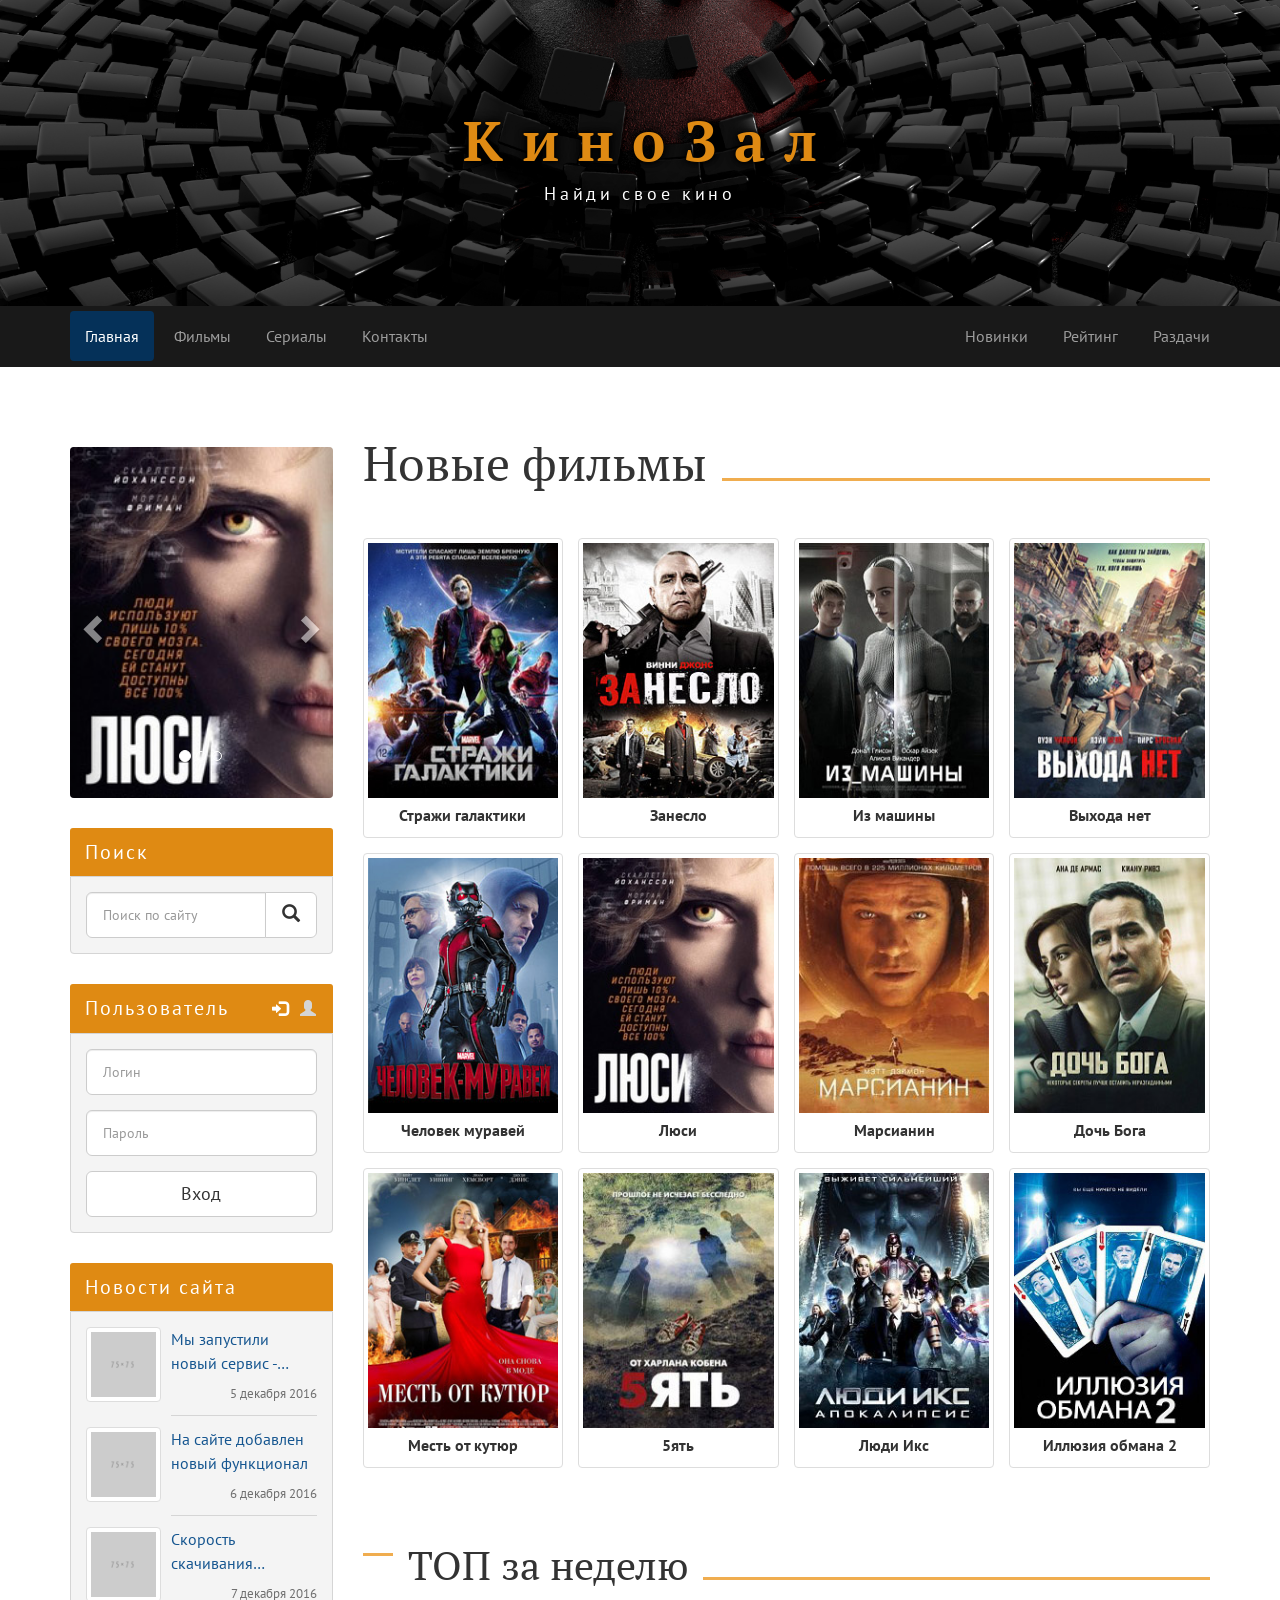
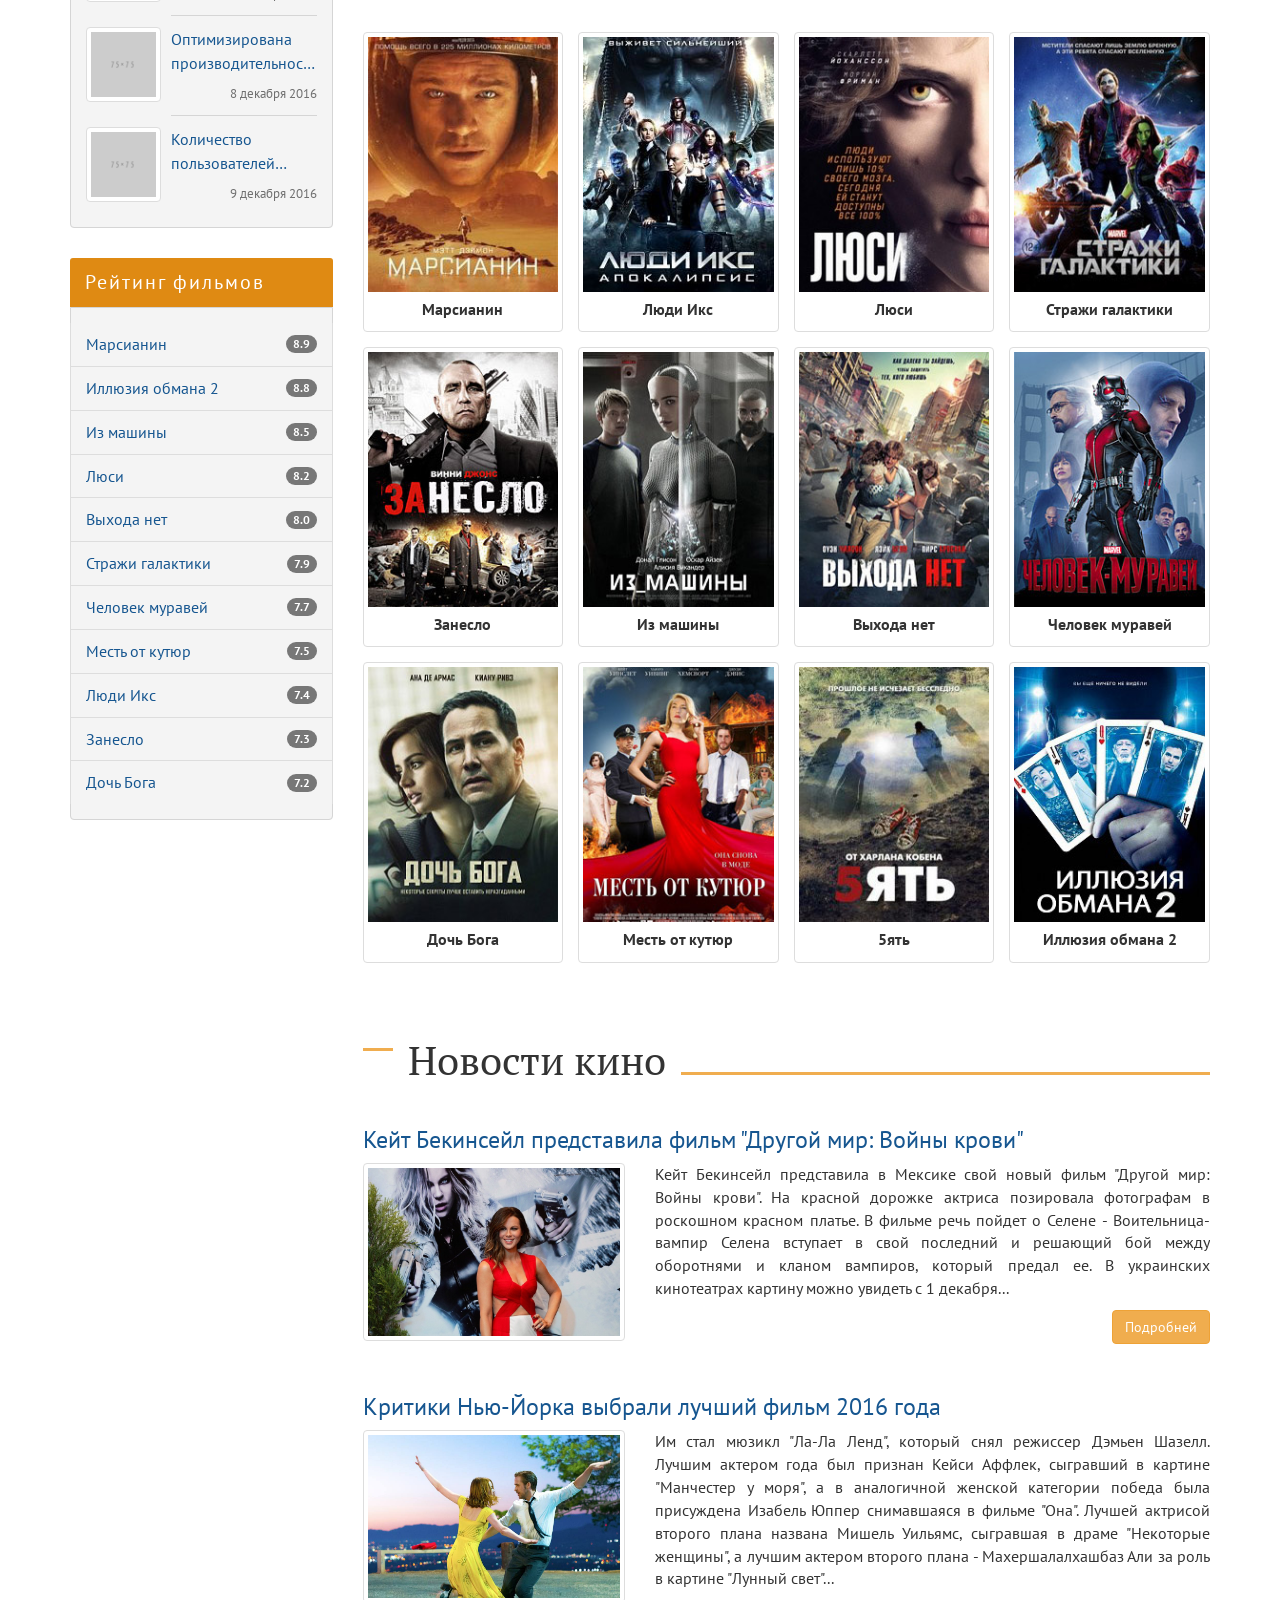
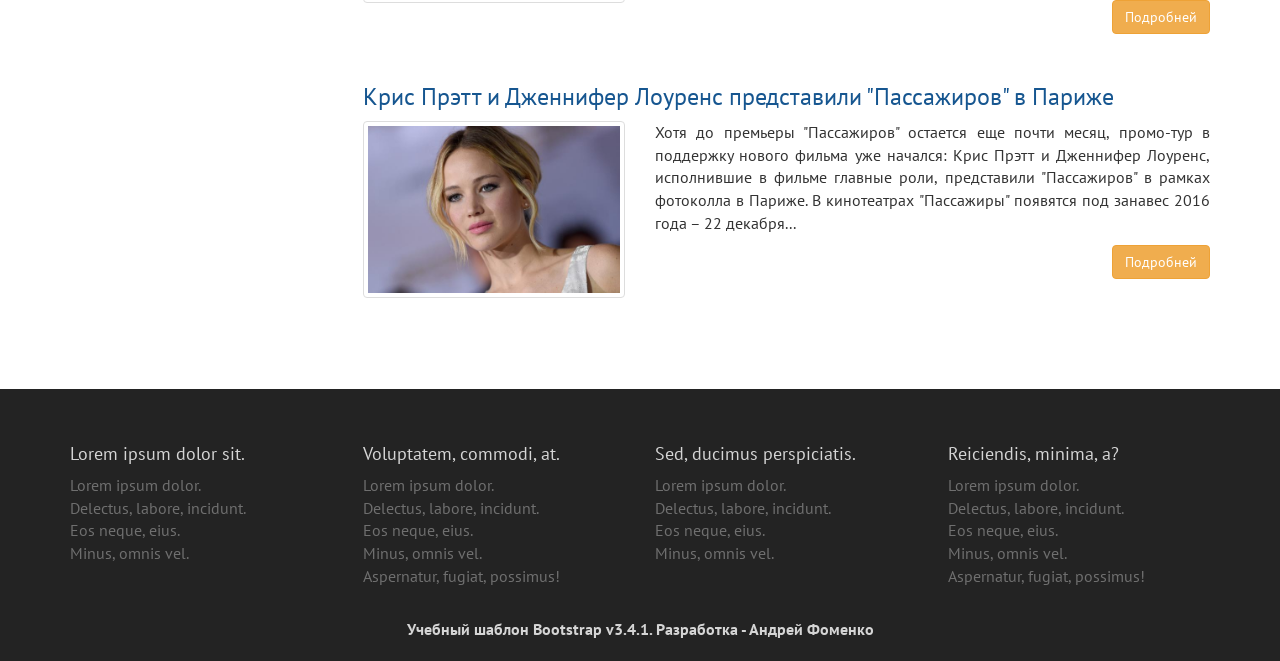
<file: index.html>
<!DOCTYPE html>

<html lang="ru">

<head>
  <meta charset="UTF-8">
  <meta name="viewport" content="width=device-width, initial-scale=1.0, minimum-scale=1.0">
  <meta http-equiv="X-UA-Compatible" content="ie=edge">
  <title>КиноЗал</title>
  <link href="libs/bootstrap/dist/css/bootstrap.min.css" rel="stylesheet">
  <link href="https://fonts.googleapis.com/css2?family=PT+Sans:wght@400;700&family=PT+Serif:wght@400;700&display=swap"
    rel="stylesheet">
  <link href="assets/css/style.css" rel="stylesheet">
  <link rel="icon" href="assets/img/favicon.png" type="image/x-icon">
  <script src="https://oss.maxcdn.com/html5shiv/3.7.3/html5shiv.min.js"></script>
  <script src="https://oss.maxcdn.com/respond/1.4.2/respond.min.js"></script>
</head>

<body>
  <header class="header">
    <div class="header-logo">
      <div class="container">
        <a href="">
          <strong class="header-logo__title">КиноЗал</strong>
          <span class="header-logo__description">Найди свое кино</span>
        </a>
      </div>
    </div>
    <div class="header-menu">
      <nav class="navbar navbar-inverse navbar-static-top ">
        <div class="container">
          <div class="navbar-header">
            <button type="button" class="navbar-toggle collapsed" data-toggle="collapse" data-target="#navbar-top"
              aria-expanded="false">
              <span class="sr-only">Toggle navigation</span>
              <span class="icon-bar"></span>
              <span class="icon-bar"></span>
              <span class="icon-bar"></span>
            </button>
          </div>

          <div class="collapse navbar-collapse" id="navbar-top">
            <ul class="nav navbar-nav navbar-left">
              <li class="active"><a href="#">Главная <span class="sr-only">(current)</span></a>
              <li><a href="page.html">Фильмы</a></li>
              <li><a href="#">Сериалы</a></li>
              <li><a href="#">Контакты</a></li>
            </ul>

            <ul class="nav navbar-nav navbar-right">
              <li><a href="#">Новинки</a></li>
              <li><a href="#">Рейтинг</a></li>
              <li><a href="#">Раздачи</a></li>
            </ul>
          </div>
        </div>
      </nav>
    </div>
  </header>

  <div class="container">
    <div class="row">
      <main class="main col-lg-9 col-lg-push-3 col-md-8 col-md-push-4">
        <section class="site-search panel panel-info visible-sm visible-xs">
          <div class="panel-heading">Поиск</div>
          <div class="panel-body">
            <form action="search.php">
              <div class="input-group input-group-lg">
                <input class="form-control" type="search" placeholder="Поиск по сайту">
                <span class="input-group-btn">
                  <button class="btn btn-default" type="submit">
                    <span class="glyphicon glyphicon-search"></span>
                  </button>
                </span>
              </div>
            </form>
          </div>
        </section>

        <section class="user-login panel panel-info visible-sm visible-xs">
          <div class="panel-heading">Пользователь</div>
          <div class="panel-body">

            <div>

              <ul class="user-login__tabs nav nav-tabs" role="tablist">
                <li role="presentation" class="active">
                  <a href="#user-login-main" aria-controls="user-login-main" role="tab" data-toggle="tab">
                    <span class="glyphicon glyphicon-log-in"></span>
                  </a>
                </li>
                <li role="presentation">
                  <a href="#user-registration-main" aria-controls="user-registration-main" role="tab" data-toggle="tab">
                    <span class="glyphicon glyphicon-user"></span>
                  </a>
                </li>
              </ul>

              <div class="user-login__content tab-content">

                <div class="tab-pane fade in active" id="user-login-main">
                  <form action="login.php">
                    <div class="form-group">
                      <input class="form-control input-lg" type="text" placeholder="Логин">
                    </div>
                    <div class="form-group">
                      <input class="form-control input-lg" type="text" placeholder="Пароль">
                    </div>
                    <button class="btn btn-default btn-lg btn-block" type="submit">Вход</button>
                  </form>
                </div>

                <div class="tab-pane fade" id="user-registration-main">
                  <form action="login.php">
                    <div class="form-group">
                      <input class="form-control input-lg" type="text" placeholder="Логин">
                    </div>
                    <div class="form-group">
                      <input class="form-control input-lg" type="text" placeholder="Пароль">
                    </div>
                    <div class="form-group">
                      <input class="form-control input-lg" type="email" placeholder="Email">
                    </div>
                    <button class="btn btn-default btn-lg btn-block" type="submit">Регистрация</button>
                  </form>
                </div>
              </div>
            </div>
          </div>
        </section>
        <section class="new-films">
          <h1 class="new-films-title"> Новые фильмы</h1>
          <div class="new-films-row row">
            <article class="new-films-item col-lg-3 col-sm-4 col-xs-6">
              <div class="new-films-item__thumbnail thumbnail">
                <a href="">
                  <img class="new-films-item__image" src="assets/img/films/1266931.jpg" alt="film">
                  <div class="new-films-item__caption caption">
                    <h3 class="new-films-item__title">Стражи галактики</h3>
                  </div>
                </a>
              </div>
            </article>
            <article class="new-films-item col-lg-3 col-sm-4 col-xs-6">
              <div class="new-films-item__thumbnail thumbnail">
                <a href="">
                  <img class="new-films-item__image" src="assets/img/films/1289488.jpg" alt="film">
                  <div class="new-films-item__caption caption">
                    <h3 class="new-films-item__title">Занесло</h3>
                  </div>
                </a>
              </div>
            </article>
            <article class="new-films-item col-lg-3 col-sm-4 col-xs-6">
              <div class="new-films-item__thumbnail thumbnail">
                <a href="">
                  <img class="new-films-item__image" src="assets/img/films/1341151.jpg" alt="film">
                  <div class="new-films-item__caption caption">
                    <h3 class="new-films-item__title">Из машины</h3>
                  </div>
                </a>
              </div>
            </article>
            <article class="new-films-item col-lg-3 col-sm-4 col-xs-6">
              <div class="new-films-item__thumbnail thumbnail">
                <a href="">
                  <img class="new-films-item__image" src="assets/img/films/1381061.jpg" alt="film">
                  <div class="new-films-item__caption caption">
                    <h3 class="new-films-item__title">Выхода нет</h3>
                  </div>
                </a>
              </div>
            </article>
            <article class="new-films-item col-lg-3 col-sm-4 col-xs-6">
              <div class="new-films-item__thumbnail thumbnail">
                <a href="">
                  <img class="new-films-item__image" src="assets/img/films/1393263.jpg" alt="film">
                  <div class="new-films-item__caption caption">
                    <h3 class="new-films-item__title">Человек муравей</h3>
                  </div>
                </a>
              </div>
            </article>
            <article class="new-films-item col-lg-3 col-sm-4 col-xs-6">
              <div class="new-films-item__thumbnail thumbnail">
                <a href="">
                  <img class="new-films-item__image" src="assets/img/films/1263242.jpg" alt="film">
                  <div class="new-films-item__caption caption">
                    <h3 class="new-films-item__title">Люси</h3>
                  </div>
                </a>
              </div>
            </article>
            <article class="new-films-item col-lg-3 col-sm-4 col-xs-6">
              <div class="new-films-item__thumbnail thumbnail">
                <a href="">
                  <img class="new-films-item__image" src="assets/img/films/1401663.jpg" alt="film">
                  <div class="new-films-item__caption caption">
                    <h3 class="new-films-item__title">Марсианин</h3>
                  </div>
                </a>
              </div>
            </article>
            <article class="new-films-item col-lg-3 col-sm-4 col-xs-6">
              <div class="new-films-item__thumbnail thumbnail">
                <a href="">
                  <img class="new-films-item__image" src="assets/img/films/1415999.jpg" alt="film">
                  <div class="new-films-item__caption caption">
                    <h3 class="new-films-item__title">Дочь Бога</h3>
                  </div>
                </a>
              </div>
            </article>
            <article class="new-films-item col-lg-3 col-sm-4 col-xs-6">
              <div class="new-films-item__thumbnail thumbnail">
                <a href="">
                  <img class="new-films-item__image" src="assets/img/films/1423264.jpg" alt="film">
                  <div class="new-films-item__caption caption">
                    <h3 class="new-films-item__title">Месть от кутюр</h3>
                  </div>
                </a>
              </div>
            </article>
            <article class="new-films-item col-lg-3 col-sm-4 col-xs-6">
              <div class="new-films-item__thumbnail thumbnail">
                <a href="">
                  <img class="new-films-item__image" src="assets/img/films/1441076.jpg" alt="film">
                  <div class="new-films-item__caption caption">
                    <h3 class="new-films-item__title">5ять</h3>
                  </div>
                </a>
              </div>
            </article>
            <article class="new-films-item col-lg-3 col-sm-4 col-xs-6">
              <div class="new-films-item__thumbnail thumbnail">
                <a href="">
                  <img class="new-films-item__image" src="assets/img/films/1453229.jpg" alt="film">
                  <div class="new-films-item__caption caption">
                    <h3 class="new-films-item__title">Люди Икс</h3>
                  </div>
                </a>
              </div>
            </article>
            <article class="new-films-item col-lg-3 col-sm-4 col-xs-6">
              <div class="new-films-item__thumbnail thumbnail">
                <a href="">
                  <img class="new-films-item__image" src="assets/img/films/1455536.jpg" alt="film">
                  <div class="new-films-item__caption caption">
                    <h3 class="new-films-item__title">Иллюзия обмана 2</h3>
                  </div>
                </a>
              </div>
            </article>
          </div>
        </section>
        <section class="top-week">
          <h2 class="top-week-title">ТОП за неделю</h2>
          <div class="top-week-row row">
            <article class="top-week-item col-lg-3 col-sm-4 col-xs-6">
              <div class="top-week-item__thumbnail thumbnail">
                <a href="">
                  <img class="top-week-item__image" src="assets/img/films/1401663.jpg" alt="film">
                  <div class="top-week-item__caption caption">
                    <h3 class="top-week-item__title">Марсианин</h3>
                  </div>
                </a>
              </div>
            </article>
            <article class="top-week-item col-lg-3 col-sm-4 col-xs-6">
              <div class="top-week-item__thumbnail thumbnail">
                <a href="">
                  <img class="top-week-item__image" src="assets/img/films/1453229.jpg" alt="film">
                  <div class="top-week-item__caption caption">
                    <h3 class="top-week-item__title">Люди Икс</h3>
                  </div>
                </a>
              </div>
            </article>
            <article class="top-week-item col-lg-3 col-sm-4 col-xs-6">
              <div class="top-week-item__thumbnail thumbnail">
                <a href="">
                  <img class="top-week-item__image" src="assets/img/films/1263242.jpg" alt="film">
                  <div class="top-week-item__caption caption">
                    <h3 class="top-week-item__title">Люси</h3>
                  </div>
                </a>
              </div>
            </article>
            <article class="top-week-item col-lg-3 col-sm-4 col-xs-6">
              <div class="top-week-item__thumbnail thumbnail">
                <a href="">
                  <img class="top-week-item__image" src="assets/img/films/1266931.jpg" alt="film">
                  <div class="top-week-item__caption caption">
                    <h3 class="top-week-item__title">Стражи галактики</h3>
                  </div>
                </a>
              </div>
            </article>
            <article class="top-week-item col-lg-3 col-sm-4 col-xs-6">
              <div class="top-week-item__thumbnail thumbnail">
                <a href="">
                  <img class="top-week-item__image" src="assets/img/films/1289488.jpg" alt="film">
                  <div class="top-week-item__caption caption">
                    <h3 class="top-week-item__title">Занесло</h3>
                  </div>
                </a>
              </div>
            </article>
            <article class="top-week-item col-lg-3 col-sm-4 col-xs-6">
              <div class="top-week-item__thumbnail thumbnail">
                <a href="">
                  <img class="top-week-item__image" src="assets/img/films/1341151.jpg" alt="film">
                  <div class="top-week-item__caption caption">
                    <h3 class="top-week-item__title">Из машины</h3>
                  </div>
                </a>
              </div>
            </article>
            <article class="top-week-item col-lg-3 col-sm-4 col-xs-6">
              <div class="top-week-item__thumbnail thumbnail">
                <a href="">
                  <img class="top-week-item__image" src="assets/img/films/1381061.jpg" alt="film">
                  <div class="top-week-item__caption caption">
                    <h3 class="top-week-item__title">Выхода нет</h3>
                  </div>
                </a>
              </div>
            </article>
            <article class="top-week-item col-lg-3 col-sm-4 col-xs-6">
              <div class="top-week-item__thumbnail thumbnail">
                <a href="">
                  <img class="top-week-item__image" src="assets/img/films/1393263.jpg" alt="film">
                  <div class="top-week-item__caption caption">
                    <h3 class="top-week-item__title">Человек муравей</h3>
                  </div>
                </a>
              </div>
            </article>
            <article class="top-week-item col-lg-3 col-sm-4 col-xs-6">
              <div class="top-week-item__thumbnail thumbnail">
                <a href="">
                  <img class="top-week-item__image" src="assets/img/films/1415999.jpg" alt="film">
                  <div class="top-week-item__caption caption">
                    <h3 class="top-week-item__title">Дочь Бога</h3>
                  </div>
                </a>
              </div>
            </article>
            <article class="top-week-item col-lg-3 col-sm-4 col-xs-6">
              <div class="top-week-item__thumbnail thumbnail">
                <a href="">
                  <img class="top-week-item__image" src="assets/img/films/1423264.jpg" alt="film">
                  <div class="top-week-item__caption caption">
                    <h3 class="top-week-item__title">Месть от кутюр</h3>
                  </div>
                </a>
              </div>
            </article>
            <article class="top-week-item col-lg-3 col-sm-4 col-xs-6">
              <div class="top-week-item__thumbnail thumbnail">
                <a href="">
                  <img class="top-week-item__image" src="assets/img/films/1441076.jpg" alt="film">
                  <div class="top-week-item__caption caption">
                    <h3 class="top-week-item__title">5ять</h3>
                  </div>
                </a>
              </div>
            </article>
            <article class="top-week-item col-lg-3 col-sm-4 col-xs-6">
              <div class="top-week-item__thumbnail thumbnail">
                <a href="">
                  <img class="top-week-item__image" src="assets/img/films/1455536.jpg" alt="film">
                  <div class="top-week-item__caption caption">
                    <h3 class="top-week-item__title">Иллюзия обмана 2</h3>
                  </div>
                </a>
              </div>
            </article>
          </div>
        </section>
        <section class="film-news">
          <h2>Новости кино</h2>
          <article class="film-news-item">
            <h3>
              <a href="#">Кейт Бекинсейл представила фильм "Другой мир: Войны крови"</a>
            </h3>
            <div class="row">
              <div class="col-sm-4">
                <div class="film-news-item__thumbnail thumbnail">
                  <img class="film-news-item__image" src="assets/img/news/news-1.jpg" alt="image">
                </div>
              </div>
              <div class="col-sm-8">
                <p class="film-news-item__text">Кейт Бекинсейл представила в Мексике свой новый фильм "Другой мир: Войны
                  крови". На красной дорожке актриса позировала фотографам в роскошном красном платье. В фильме речь
                  пойдет о Селене - Воительница-вампир Селена вступает в свой последний и решающий бой между оборотнями
                  и кланом вампиров, который предал ее. В украинских кинотеатрах картину можно увидеть с 1 декабря...
                </p>
                <a href="#" class="film-news-item__button btn btn-warning">Подробней</a>
              </div>
            </div>
          </article>
          <article class="film-news-item">
            <h3>
              <a href="#">Критики Нью-Йорка выбрали лучший фильм 2016 года</a>
            </h3>
            <div class="row">
              <div class="col-sm-4">
                <div class="film-news-item__thumbnail thumbnail">
                  <img class="film-news-item__image" src="assets/img/news/news-2.jpg" alt="image">
                </div>
              </div>
              <div class="col-sm-8">
                <p class="film-news-item__text">Им стал мюзикл "Ла-Ла Ленд", который снял режиссер Дэмьен Шазелл. Лучшим
                  актером года был признан Кейси Аффлек, сыгравший в картине "Манчестер у моря", а в аналогичной женской
                  категории победа была присуждена Изабель Юппер снимавшаяся в фильме "Она". Лучшей актрисой второго
                  плана названа Мишель Уильямс, сыгравшая в драме "Некоторые женщины", а лучшим актером второго плана -
                  Махершалалхашбаз Али за роль в картине "Лунный свет"...</p>
                <a href="#" class="film-news-item__button btn btn-warning">Подробней</a>
              </div>
            </div>
          </article>
          <article class="film-news-item">
            <h3>
              <a href="#">Крис Прэтт и Дженнифер Лоуренс представили "Пассажиров" в Париже</a>
            </h3>
            <div class="row">
              <div class="col-sm-4">
                <div class="film-news-item__thumbnail thumbnail">
                  <img class="film-news-item__image" src="assets/img/news/news-3.jpg" alt="image">
                </div>
              </div>
              <div class="col-sm-8">
                <p class="film-news-item__text">Хотя до премьеры "Пассажиров" остается еще почти месяц, промо-тур в
                  поддержку нового фильма уже начался: Крис Прэтт и Дженнифер Лоуренс, исполнившие в фильме главные
                  роли, представили "Пассажиров" в рамках фотоколла в Париже. В кинотеатрах "Пассажиры" появятся под
                  занавес 2016 года – 22 декабря...</p>
                <a href="#" class="film-news-item__button btn btn-warning">Подробней</a>
              </div>
            </div>
          </article>
        </section>
      </main>

      <aside class="left-sidebar col-lg-3 col-lg-pull-9 col-md-4 col-md-pull-8">

        <div class="vertical-slider panel panel-info hidden-sm hidden-xs">
          <div id="vertical-slider" class="carousel slide" data-ride="carousel">

            <ol class="carousel-indicators">
              <li data-target="#vertical-slider" data-slide-to="0" class="active"></li>
              <li data-target="#vertical-slider" data-slide-to="1"></li>
              <li data-target="#vertical-slider" data-slide-to="2"></li>
            </ol>

            <div class="carousel-inner" role="listbox">
              <div class="item active">
                <img class="vertical-slider__image" src="assets/img/films/1263242.jpg" alt="image">
              </div>
              <div class="item ">
                <img class="vertical-slider__image" src="assets/img/films/1289488.jpg" alt="image">
              </div>
              <div class="item ">
                <img class="vertical-slider__image" src="assets/img/films/1401663.jpg" alt="image">
              </div>
            </div>

            <a class="left carousel-control" href="#vertical-slider" role="button" data-slide="prev">
              <span class="glyphicon glyphicon-chevron-left" aria-hidden="true"></span>
              <span class="sr-only">Previous</span>
            </a>
            <a class="right carousel-control" href="#vertical-slider" role="button" data-slide="next">
              <span class="glyphicon glyphicon-chevron-right" aria-hidden="true"></span>
              <span class="sr-only">Next</span>
            </a>
          </div>
        </div>

        <div class="site-search panel panel-info hidden-sm hidden-xs">
          <div class="panel-heading">Поиск</div>
          <div class="panel-body">
            <form action="search.php">
              <div class="input-group input-group-lg">
                <input class="form-control" type="search" placeholder="Поиск по сайту">
                <span class="input-group-btn">
                  <button class="btn btn-default" type="submit">
                    <span class="glyphicon glyphicon-search"></span>
                  </button>
                </span>
              </div>
            </form>
          </div>
        </div>

        <div class="user-login panel panel-info hidden-sm hidden-xs">
          <div class="panel-heading">Пользователь</div>
          <div class="panel-body">

            <div>

              <ul class="user-login__tabs nav nav-tabs" role="tablist">
                <li role="presentation" class="active">
                  <a href="#user-login-sidebar" aria-controls="user-login-sidebar" role="tab" data-toggle="tab">
                    <span class="glyphicon glyphicon-log-in"></span>
                  </a>
                </li>
                <li role="presentation">
                  <a href="#user-registration-sidebar" aria-controls="user-registration-sidebar" role="tab"
                    data-toggle="tab">
                    <span class="glyphicon glyphicon-user"></span>
                  </a>
                </li>
              </ul>

              <div class="user-login__content tab-content">

                <div class="tab-pane fade in active" id="user-login-sidebar">
                  <form action="login.php">
                    <div class="form-group">
                      <input class="form-control input-lg" type="text" placeholder="Логин">
                    </div>
                    <div class="form-group">
                      <input class="form-control input-lg" type="text" placeholder="Пароль">
                    </div>
                    <button class="btn btn-default btn-lg btn-block" type="submit">Вход</button>
                  </form>
                </div>

                <div class="tab-pane fade" id="user-registration-sidebar">
                  <form action="login.php">
                    <div class="form-group">
                      <input class="form-control input-lg" type="text" placeholder="Логин">
                    </div>
                    <div class="form-group">
                      <input class="form-control input-lg" type="text" placeholder="Пароль">
                    </div>
                    <div class="form-group">
                      <input class="form-control input-lg" type="email" placeholder="Email">
                    </div>
                    <button class="btn btn-default btn-lg btn-block" type="submit">Регистрация</button>
                  </form>
                </div>
              </div>

            </div>
          </div>
        </div>

        <div class="site-news panel panel-info">
          <div class="panel-heading">Новости сайта</div>
          <div class="panel-body">
            <div class="site-news-item">
              <div class="site-news-item__thumbnail thumbnail">
                <img class="site-news-item__image" src="./assets/img/75x75.png" alt="#">
              </div>
              <div class="site-news-item__title">
                <a class="site-news-item__link" href="">Мы запустили новый сервис - Киномонстр</a>
              </div>
              <div class="site-news-item__date">5 декабря 2016</div>
            </div>
            <div class="site-news-item">
              <div class="site-news-item__thumbnail thumbnail">
                <img class="site-news-item__image" src="./assets/img/75x75.png" alt="#">
              </div>
              <div class="site-news-item__title">
                <a class="site-news-item__link" href="">На сайте добавлен новый функционал</a>
              </div>
              <div class="site-news-item__date">6 декабря 2016</div>
            </div>
            <div class="site-news-item">
              <div class="site-news-item__thumbnail thumbnail">
                <img class="site-news-item__image" src="./assets/img/75x75.png" alt="#">
              </div>
              <div class="site-news-item__title">
                <a class="site-news-item__link" href="">Скорость скачивания фильмов увеличена</a>
              </div>
              <div class="site-news-item__date">7 декабря 2016</div>
            </div>
            <div class="site-news-item">
              <div class="site-news-item__thumbnail thumbnail">
                <img class="site-news-item__image" src="./assets/img/75x75.png" alt="#">
              </div>
              <div class="site-news-item__title">
                <a class="site-news-item__link" href="">Оптимизирована производительность сервера</a>
              </div>
              <div class="site-news-item__date">8 декабря 2016</div>
            </div>
            <div class="site-news-item">
              <div class="site-news-item__thumbnail thumbnail">
                <img class="site-news-item__image" src="./assets/img/75x75.png" alt="#">
              </div>
              <div class="site-news-item__title">
                <a class="site-news-item__link" href="">Количество пользователей перевалила за 10 000 </a>
              </div>
              <div class="site-news-item__date">9 декабря 2016</div>
            </div>
          </div>
        </div>

        <div class="top-films panel panel-info">
          <div class="panel-heading">Рейтинг фильмов</div>
          <div class="top-films__body panel-body">
            <div class="top-films__list list-group">
              <a href="#" class="top-films__item list-group-item">Марсианин
                <span class="top-films__badge badge">8.9</span> </a>
              <a href="#" class="top-films__item list-group-item">Иллюзия обмана 2
                <span class="top-films__badge badge">8.8</span> </a>
              <a href="#" class="top-films__item list-group-item">Из машины
                <span class="top-films__badge badge">8.5</span></a>
              <a href="#" class="top-films__item list-group-item">Люси
                <span class="top-films__badge badge">8.2</span></a>
              <a href="#" class="top-films__item list-group-item">Выхода нет
                <span class="top-films__badge badge">8.0</span></a>
              <a href="#" class="top-films__item list-group-item">Стражи галактики
                <span class="top-films__badge badge">7.9</span></a>
              <a href="#" class="top-films__item list-group-item">Человек муравей
                <span class="top-films__badge badge">7.7</span></a>
              <a href="#" class="top-films__item list-group-item">Месть от кутюр
                <span class="top-films__badge badge">7.5</span></a>
              <a href="#" class="top-films__item list-group-item">Люди Икс
                <span class="top-films__badge badge">7.4</span></a>
              <a href="#" class="top-films__item list-group-item">Занесло
                <span class="top-films__badge badge">7.3</span></a>
              <a href="#" class="top-films__item list-group-item">Дочь Бога
                <span class="top-films__badge badge">7.2</span></a>
            </div>
          </div>
        </div>
      </aside>

    </div>
  </div>

  <footer class="footer">
    <div class="container-fluid">
      <div class="row">
        <div class="container">
          <div class="row">

            <div class="footer-descriptions">

              <div class="footer-descriptions__item col-md-3 col-xs-6">
                <h3>Lorem ipsum dolor sit.</h3>
                <ul>
                  <li><a href="#">Lorem ipsum dolor.</a></li>
                  <li><a href="#">Delectus, labore, incidunt.</a></li>
                  <li><a href="#">Eos neque, eius.</a></li>
                  <li><a href="#">Minus, omnis vel.</a></li>
                </ul>
              </div>

              <div class="footer-descriptions__item col-md-3 col-xs-6">
                <h3>Voluptatem, commodi, at.</h3>
                <ul>
                  <li><a href="#">Lorem ipsum dolor.</a></li>
                  <li><a href="#">Delectus, labore, incidunt.</a></li>
                  <li><a href="#">Eos neque, eius.</a></li>
                  <li><a href="#">Minus, omnis vel.</a></li>
                  <li><a href="#">Aspernatur, fugiat, possimus!</a></li>
                </ul>
              </div>

              <div class="footer-descriptions__item col-md-3 col-xs-6">
                <h3>Sed, ducimus perspiciatis.</h3>
                <ul>
                  <li><a href="#">Lorem ipsum dolor.</a></li>
                  <li><a href="#">Delectus, labore, incidunt.</a></li>
                  <li><a href="#">Eos neque, eius.</a></li>
                  <li><a href="#">Minus, omnis vel.</a></li>
                </ul>
              </div>

              <div class="footer-descriptions__item  col-md-3 col-xs-6">
                <h3>Reiciendis, minima, a?</h3>
                <ul>
                  <li><a href="#">Lorem ipsum dolor.</a></li>
                  <li><a href="#">Delectus, labore, incidunt.</a></li>
                  <li><a href="#">Eos neque, eius.</a></li>
                  <li><a href="#">Minus, omnis vel.</a></li>
                  <li><a href="#">Aspernatur, fugiat, possimus!</a></li>
                </ul>
              </div>

            </div>
          </div>

          <div class="row">
            <div class="footer-name">
              <div class="footer-name__item col-xs-12">
                <a href="https://fomenko.top/">Учебный шаблон Bootstrap v3.4.1. Разработка - Андрей Фоменко</a>
              </div>
            </div>
          </div>
        </div>
      </div>
    </div>
  </footer>

  <script src="libs/jquery/dist/jquery.min.js"></script>
  <script src="libs/bootstrap/dist/js/bootstrap.min.js"></script>
</body>

</html>
</file>
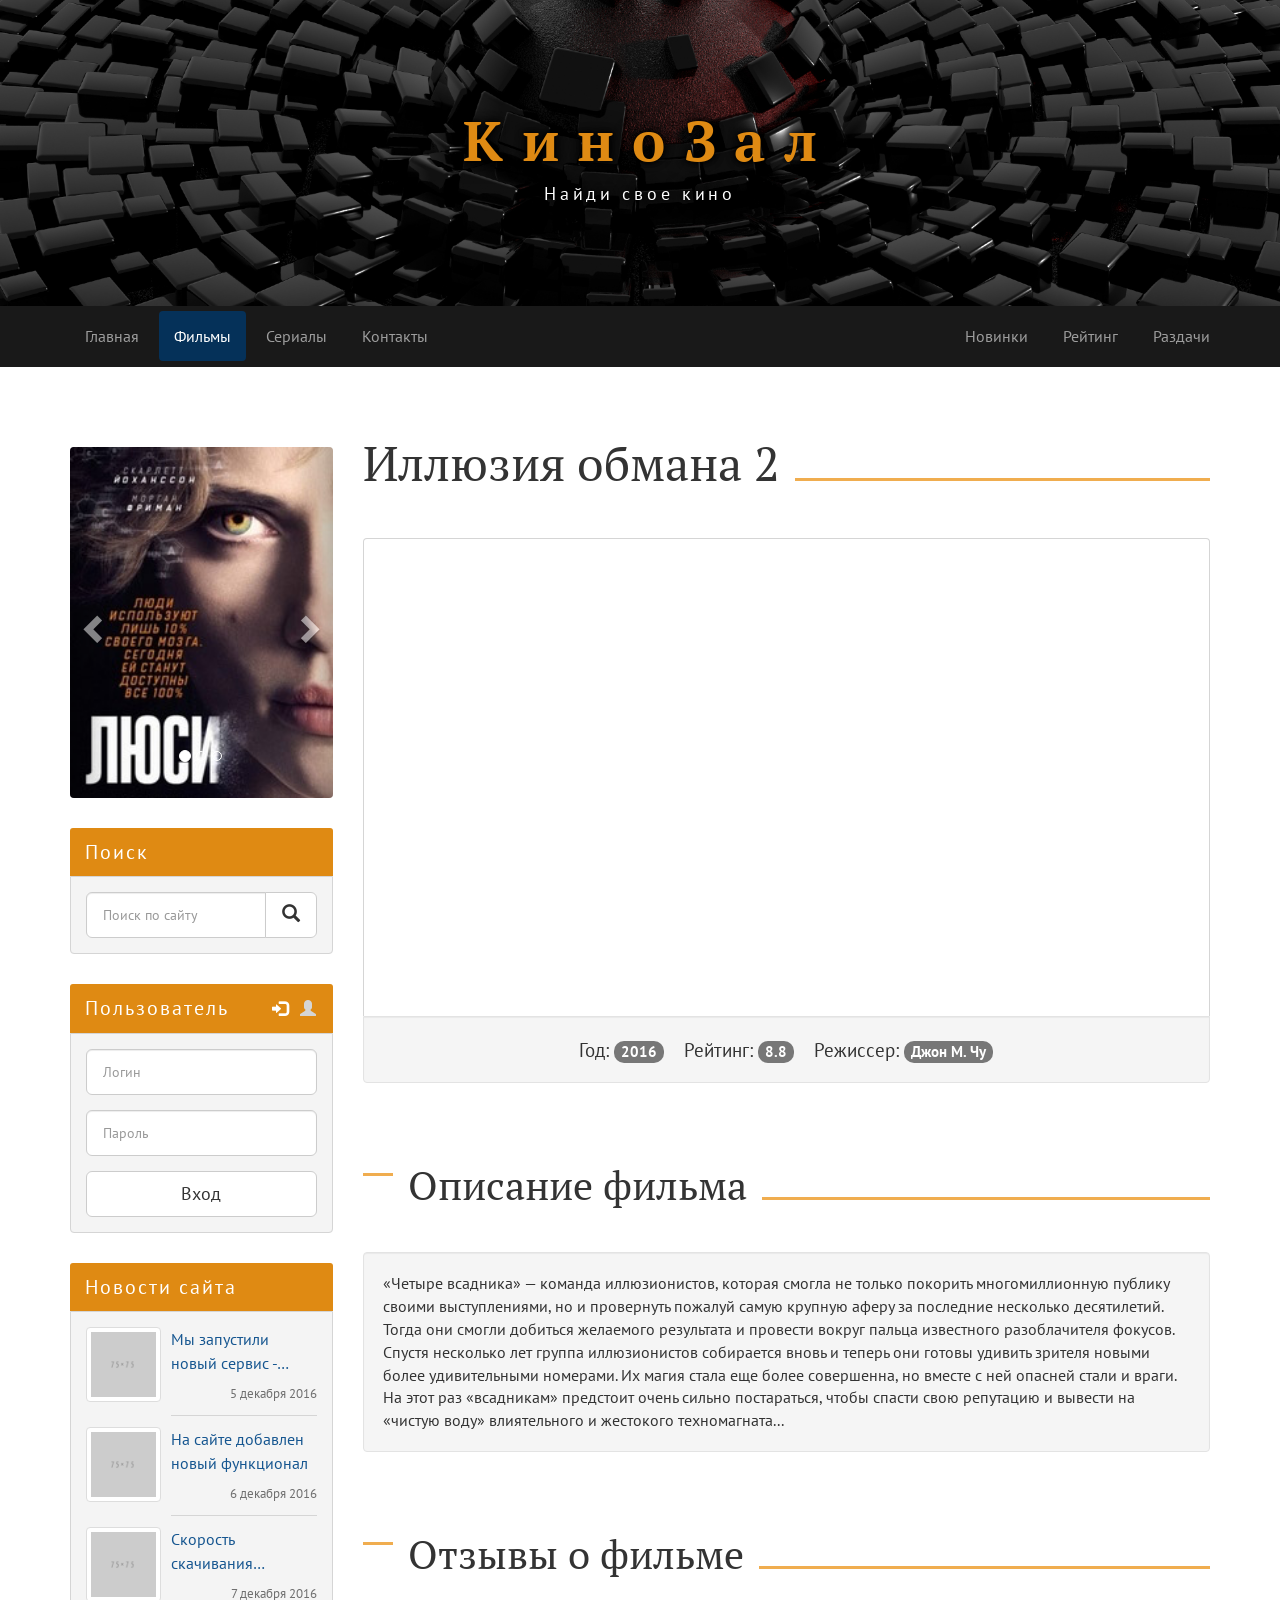
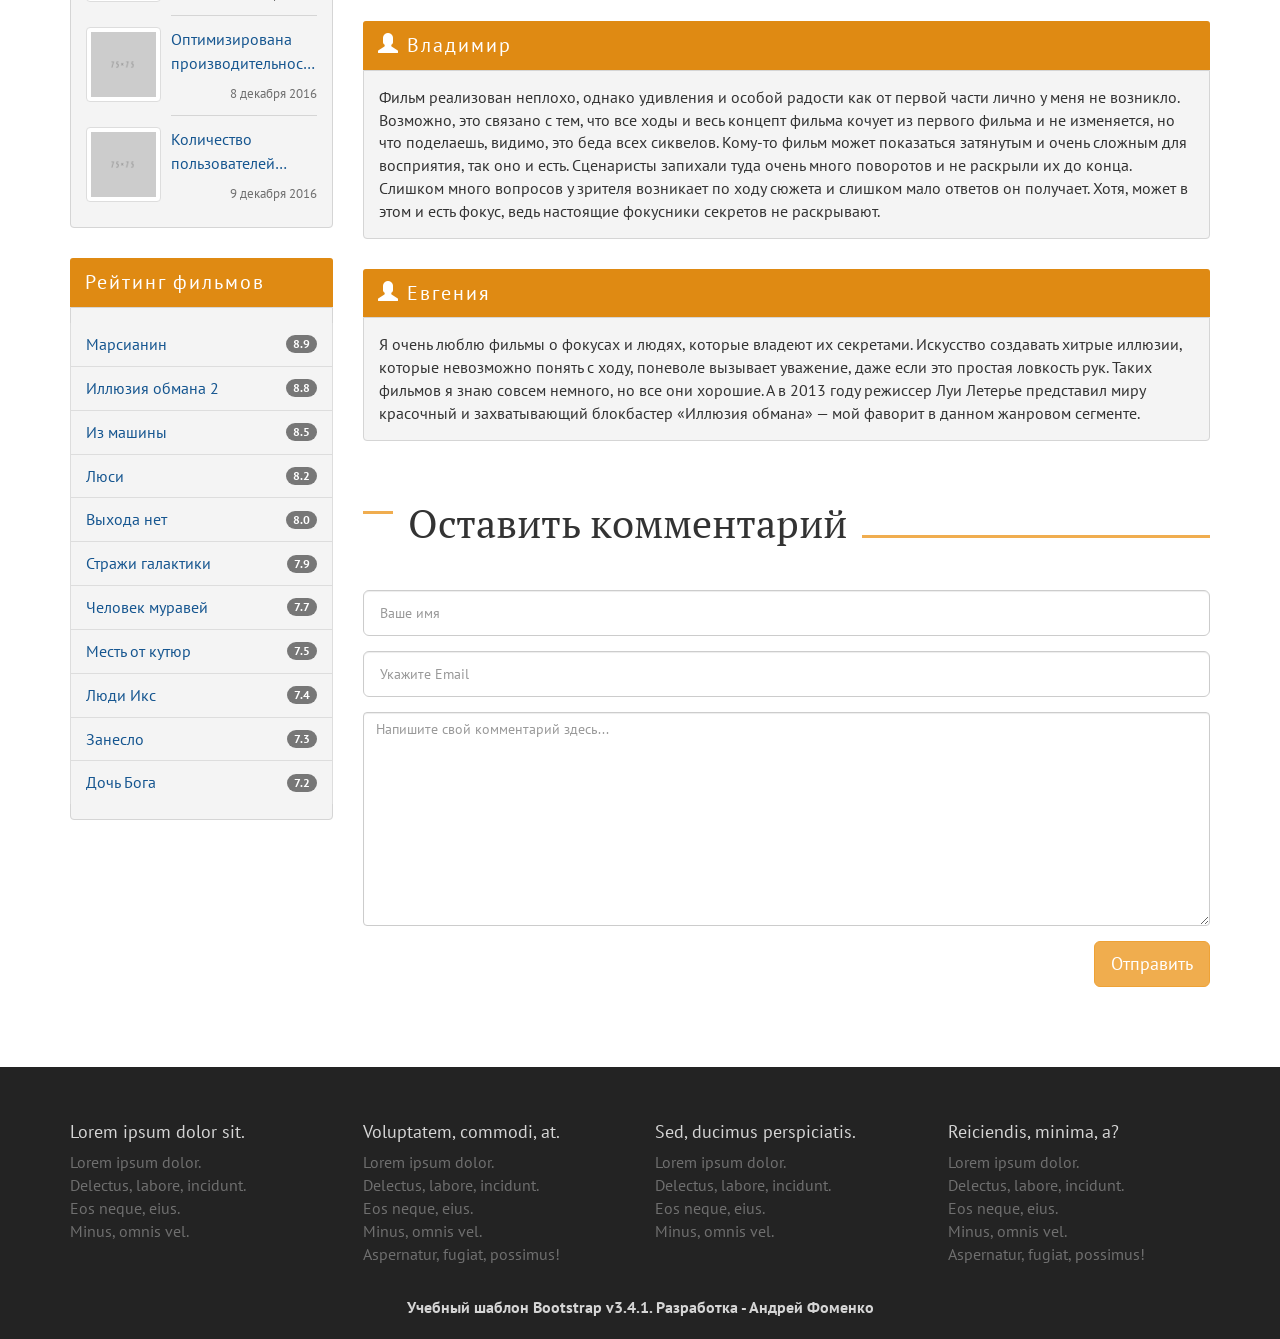
<file: page.html>
<!DOCTYPE html>

<html lang="ru">

<head>
  <meta charset="UTF-8">
  <meta name="viewport" content="width=device-width, initial-scale=1.0, minimum-scale=1.0">
  <meta http-equiv="X-UA-Compatible" content="ie=edge">
  <title>КиноЗал</title>
  <link href="libs/bootstrap/dist/css/bootstrap.min.css" rel="stylesheet">
  <link href="https://fonts.googleapis.com/css2?family=PT+Sans:wght@400;700&family=PT+Serif:wght@400;700&display=swap"
    rel="stylesheet">
  <link href="assets/css/style.css" rel="stylesheet">
  <link rel="icon" href="assets/img/favicon.png" type="image/x-icon">

</head>

<body>
  <header class="header">
    <div class="header-logo">
      <div class="container">
        <a href="">
          <strong class="header-logo__title">КиноЗал</strong>
          <span class="header-logo__description">Найди свое кино</span>
        </a>
      </div>
    </div>
    <div class="header-menu">
      <nav class="navbar navbar-inverse navbar-static-top ">
        <div class="container">
          <div class="navbar-header">
            <button type="button" class="navbar-toggle collapsed" data-toggle="collapse" data-target="#navbar-top"
              aria-expanded="false">
              <span class="sr-only">Toggle navigation</span>
              <span class="icon-bar"></span>
              <span class="icon-bar"></span>
              <span class="icon-bar"></span>
            </button>
          </div>

          <div class="collapse navbar-collapse" id="navbar-top">
            <ul class="nav navbar-nav navbar-left">
              <li><a href="index.html">Главная <span class="sr-only">(current)</span></a>
              <li class="active"><a href="./page.html">Фильмы</a></li>
              <li><a href="#">Сериалы</a></li>
              <li><a href="#">Контакты</a></li>
            </ul>

            <ul class="nav navbar-nav navbar-right">
              <li><a href="#">Новинки</a></li>
              <li><a href="#">Рейтинг</a></li>
              <li><a href="#">Раздачи</a></li>
            </ul>
          </div>
        </div>
      </nav>
    </div>
  </header>

  <div class="container">
    <div class="row">
      <main class="main col-lg-9 col-lg-push-3 col-md-8 col-md-push-4">
        <section class="site-search panel panel-info visible-sm visible-xs">
          <div class="panel-heading">Поиск</div>
          <div class="panel-body">
            <form action="search.php">
              <div class="input-group input-group-lg">
                <input class="form-control" type="search" placeholder="Поиск по сайту">
                <span class="input-group-btn">
                  <button class="btn btn-default" type="submit">
                    <span class="glyphicon glyphicon-search"></span>
                  </button>
                </span>
              </div>
            </form>
          </div>
        </section>

        <section class="user-login panel panel-info visible-sm visible-xs">
          <div class="panel-heading">Пользователь</div>
          <div class="panel-body">

            <div>

              <ul class="user-login__tabs nav nav-tabs" role="tablist">
                <li role="presentation" class="active">
                  <a href="#user-login-main" aria-controls="user-login-main" role="tab" data-toggle="tab">
                    <span class="glyphicon glyphicon-log-in"></span>
                  </a>
                </li>
                <li role="presentation">
                  <a href="#user-registration-main" aria-controls="user-registration-main" role="tab" data-toggle="tab">
                    <span class="glyphicon glyphicon-user"></span>
                  </a>
                </li>
              </ul>

              <div class="user-login__content tab-content">

                <div class="tab-pane fade in active" id="user-login-main">
                  <form action="login.php">
                    <div class="form-group">
                      <input class="form-control input-lg" type="text" placeholder="Логин">
                    </div>
                    <div class="form-group">
                      <input class="form-control input-lg" type="text" placeholder="Пароль">
                    </div>
                    <button class="btn btn-default btn-lg btn-block" type="submit">Вход</button>
                  </form>
                </div>

                <div class="tab-pane fade" id="user-registration-main">
                  <form action="login.php">
                    <div class="form-group">
                      <input class="form-control input-lg" type="text" placeholder="Логин">
                    </div>
                    <div class="form-group">
                      <input class="form-control input-lg" type="text" placeholder="Пароль">
                    </div>
                    <div class="form-group">
                      <input class="form-control input-lg" type="email" placeholder="Email">
                    </div>
                    <button class="btn btn-default btn-lg btn-block" type="submit">Регистрация</button>
                  </form>
                </div>
              </div>
            </div>
          </div>
        </section>
        <section class="film-info">
          <h1>Иллюзия обмана 2</h1>
          <div class="embed-responsive embed-responsive-16by9">
            <iframe width="560" height="315" src="https://www.youtube.com/embed/47DzVAIzSQI"
              allow="accelerometer;clipboard-write; encrypted-media; gyroscope; picture-in-picture"
              allowfullscreen></iframe>
          </div>
          <div class="film-info__well well text-center">
            <span class="film-info__wrapper">Год: <span class="film-info__badge badge">2016</span></span>
            <span class="film-info__wrapper">Рейтинг: <span class="film-info__badge badge">8.8</span></span>
            <span class="film-info__wrapper">Режиссер: <span class="film-info__badge badge">Джон М. Чу</span></span>
          </div>
        </section>
        <section class="film-description-movie">
          <h2>Описание фильма</h2>
          <div class="well">
            «Четыре всадника» — команда иллюзионистов, которая смогла не только покорить многомиллионную публику своими
            выступлениями, но и провернуть пожалуй самую крупную аферу за последние несколько десятилетий. Тогда они
            смогли добиться желаемого результата и провести вокруг пальца известного разоблачителя фокусов. Спустя
            несколько лет группа иллюзионистов собирается вновь и теперь они готовы удивить зрителя новыми более
            удивительными номерами. Их магия стала еще более совершенна, но вместе с ней опасней стали и враги. На этот
            раз «всадникам» предстоит очень сильно постараться, чтобы спасти свою репутацию и вывести на «чистую воду»
            влиятельного и жестокого техномагната...
          </div>
        </section>
        <section class="film-comments">
          <h2>Отзывы о фильме</h2>
          <div class="panel panel-info">
            <div class="panel-heading"><span class="glyphicon glyphicon-user"></span> <span>Владимир</span></div>
            <div class="panel-body">
              Фильм реализован неплохо, однако удивления и особой радости как от первой части лично у меня не возникло.
              Возможно, это связано с тем, что все ходы и весь концепт фильма кочует из первого фильма и не изменяется,
              но что поделаешь, видимо, это беда всех сиквелов. Кому-то фильм может показаться затянутым и очень сложным
              для восприятия, так оно и есть. Сценаристы запихали туда очень много поворотов и не раскрыли их до конца.
              Слишком много вопросов у зрителя возникает по ходу сюжета и слишком мало ответов он получает. Хотя, может
              в этом и есть фокус, ведь настоящие фокусники секретов не раскрывают.
            </div>
          </div>
          <div class="panel panel-info">
            <div class="panel-heading"><span class="glyphicon glyphicon-user"></span> <span>Евгения</span></div>
            <div class="panel-body">
              Я очень люблю фильмы о фокусах и людях, которые владеют их секретами. Искусство создавать хитрые иллюзии,
              которые невозможно понять с ходу, поневоле вызывает уважение, даже если это простая ловкость рук. Таких
              фильмов я знаю совсем немного, но все они хорошие. А в 2013 году режиссер Луи Летерье представил миру
              красочный и захватывающий блокбастер «Иллюзия обмана» — мой фаворит в данном жанровом сегменте.
            </div>
          </div>
        </section>
        <section class="film-write-comments">
          <h2>Оставить комментарий</h2>
          <form>
            <div class="form-group">
              <input type="text" class="form-control input-lg" placeholder="Ваше имя">
            </div>
            <div class="form-group">
              <input type="email" class="form-control input-lg" placeholder="Укажите Email">
            </div>
            <div class="form-group">
              <textarea class="form-control" placeholder="Напишите свой комментарий здесь..." rows="10"></textarea>
            </div>
            <button type="submit" class="film-write-comments__button btn btn-lg btn-warning">Отправить</button>
          </form>
        </section>
      </main>

      <aside class="left-sidebar col-lg-3 col-lg-pull-9 col-md-4 col-md-pull-8">

        <div class="vertical-slider panel panel-info hidden-sm hidden-xs">
          <div id="vertical-slider" class="carousel slide" data-ride="carousel">

            <ol class="carousel-indicators">
              <li data-target="#vertical-slider" data-slide-to="0" class="active"></li>
              <li data-target="#vertical-slider" data-slide-to="1"></li>
              <li data-target="#vertical-slider" data-slide-to="2"></li>
            </ol>

            <div class="carousel-inner" role="listbox">
              <div class="item active">
                <img class="vertical-slider__image" src="assets/img/films/1263242.jpg" alt="image">
              </div>
              <div class="item ">
                <img class="vertical-slider__image" src="assets/img/films/1289488.jpg" alt="image">
              </div>
              <div class="item ">
                <img class="vertical-slider__image" src="assets/img/films/1401663.jpg" alt="image">
              </div>
            </div>

            <a class="left carousel-control" href="#vertical-slider" role="button" data-slide="prev">
              <span class="glyphicon glyphicon-chevron-left" aria-hidden="true"></span>
              <span class="sr-only">Previous</span>
            </a>
            <a class="right carousel-control" href="#vertical-slider" role="button" data-slide="next">
              <span class="glyphicon glyphicon-chevron-right" aria-hidden="true"></span>
              <span class="sr-only">Next</span>
            </a>
          </div>
        </div>

        <div class="site-search panel panel-info hidden-sm hidden-xs">
          <div class="panel-heading">Поиск</div>
          <div class="panel-body">
            <form action="search.php">
              <div class="input-group input-group-lg">
                <input class="form-control" type="search" placeholder="Поиск по сайту">
                <span class="input-group-btn">
                  <button class="btn btn-default" type="submit">
                    <span class="glyphicon glyphicon-search"></span>
                  </button>
                </span>
              </div>
            </form>
          </div>
        </div>

        <div class="user-login panel panel-info hidden-sm hidden-xs">
          <div class="panel-heading">Пользователь</div>
          <div class="panel-body">

            <div>

              <ul class="user-login__tabs nav nav-tabs" role="tablist">
                <li role="presentation" class="active">
                  <a href="#user-login-sidebar" aria-controls="user-login-sidebar" role="tab" data-toggle="tab">
                    <span class="glyphicon glyphicon-log-in"></span>
                  </a>
                </li>
                <li role="presentation">
                  <a href="#user-registration-sidebar" aria-controls="user-registration-sidebar" role="tab"
                    data-toggle="tab">
                    <span class="glyphicon glyphicon-user"></span>
                  </a>
                </li>
              </ul>

              <div class="user-login__content tab-content">

                <div class="tab-pane fade in active" id="user-login-sidebar">
                  <form action="login.php">
                    <div class="form-group">
                      <input class="form-control input-lg" type="text" placeholder="Логин">
                    </div>
                    <div class="form-group">
                      <input class="form-control input-lg" type="text" placeholder="Пароль">
                    </div>
                    <button class="btn btn-default btn-lg btn-block" type="submit">Вход</button>
                  </form>
                </div>

                <div class="tab-pane fade" id="user-registration-sidebar">
                  <form action="login.php">
                    <div class="form-group">
                      <input class="form-control input-lg" type="text" placeholder="Логин">
                    </div>
                    <div class="form-group">
                      <input class="form-control input-lg" type="text" placeholder="Пароль">
                    </div>
                    <div class="form-group">
                      <input class="form-control input-lg" type="email" placeholder="Email">
                    </div>
                    <button class="btn btn-default btn-lg btn-block" type="submit">Регистрация</button>
                  </form>
                </div>
              </div>

            </div>
          </div>
        </div>

        <div class="site-news panel panel-info">
          <div class="panel-heading">Новости сайта</div>
          <div class="panel-body">
            <div class="site-news-item">
              <div class="site-news-item__thumbnail thumbnail">
                <img class="site-news-item__image" src="./assets/img/75x75.png" alt="#">
              </div>
              <div class="site-news-item__title">
                <a class="site-news-item__link" href="">Мы запустили новый сервис - Киномонстр</a>
              </div>
              <div class="site-news-item__date">5 декабря 2016</div>
            </div>
            <div class="site-news-item">
              <div class="site-news-item__thumbnail thumbnail">
                <img class="site-news-item__image" src="./assets/img/75x75.png" alt="#">
              </div>
              <div class="site-news-item__title">
                <a class="site-news-item__link" href="">На сайте добавлен новый функционал</a>
              </div>
              <div class="site-news-item__date">6 декабря 2016</div>
            </div>
            <div class="site-news-item">
              <div class="site-news-item__thumbnail thumbnail">
                <img class="site-news-item__image" src="./assets/img/75x75.png" alt="#">
              </div>
              <div class="site-news-item__title">
                <a class="site-news-item__link" href="">Скорость скачивания фильмов увеличена</a>
              </div>
              <div class="site-news-item__date">7 декабря 2016</div>
            </div>
            <div class="site-news-item">
              <div class="site-news-item__thumbnail thumbnail">
                <img class="site-news-item__image" src="./assets/img/75x75.png" alt="#">
              </div>
              <div class="site-news-item__title">
                <a class="site-news-item__link" href="">Оптимизирована производительность сервера</a>
              </div>
              <div class="site-news-item__date">8 декабря 2016</div>
            </div>
            <div class="site-news-item">
              <div class="site-news-item__thumbnail thumbnail">
                <img class="site-news-item__image" src="./assets/img/75x75.png" alt="#">
              </div>
              <div class="site-news-item__title">
                <a class="site-news-item__link" href="">Количество пользователей перевалила за 10 000 </a>
              </div>
              <div class="site-news-item__date">9 декабря 2016</div>
            </div>
          </div>
        </div>

        <div class="top-films panel panel-info">
          <div class="panel-heading">Рейтинг фильмов</div>
          <div class="top-films__body panel-body">
            <div class="top-films__list list-group">
              <a href="#" class="top-films__item list-group-item">Марсианин
                <span class="top-films__badge badge">8.9</span> </a>
              <a href="#" class="top-films__item list-group-item">Иллюзия обмана 2
                <span class="top-films__badge badge">8.8</span> </a>
              <a href="#" class="top-films__item list-group-item">Из машины
                <span class="top-films__badge badge">8.5</span></a>
              <a href="#" class="top-films__item list-group-item">Люси
                <span class="top-films__badge badge">8.2</span></a>
              <a href="#" class="top-films__item list-group-item">Выхода нет
                <span class="top-films__badge badge">8.0</span></a>
              <a href="#" class="top-films__item list-group-item">Стражи галактики
                <span class="top-films__badge badge">7.9</span></a>
              <a href="#" class="top-films__item list-group-item">Человек муравей
                <span class="top-films__badge badge">7.7</span></a>
              <a href="#" class="top-films__item list-group-item">Месть от кутюр
                <span class="top-films__badge badge">7.5</span></a>
              <a href="#" class="top-films__item list-group-item">Люди Икс
                <span class="top-films__badge badge">7.4</span></a>
              <a href="#" class="top-films__item list-group-item">Занесло
                <span class="top-films__badge badge">7.3</span></a>
              <a href="#" class="top-films__item list-group-item">Дочь Бога
                <span class="top-films__badge badge">7.2</span></a>
            </div>
          </div>
        </div>
      </aside>
    </div>
  </div>

  <footer class="footer">
    <div class="container-fluid">
      <div class="row">
        <div class="container">
          <div class="row">

            <div class="footer-descriptions">

              <div class="footer-descriptions__item col-md-3 col-xs-6">
                <h3>Lorem ipsum dolor sit.</h3>
                <ul>
                  <li><a href="#">Lorem ipsum dolor.</a></li>
                  <li><a href="#">Delectus, labore, incidunt.</a></li>
                  <li><a href="#">Eos neque, eius.</a></li>
                  <li><a href="#">Minus, omnis vel.</a></li>
                </ul>
              </div>

              <div class="footer-descriptions__item col-md-3 col-xs-6">
                <h3>Voluptatem, commodi, at.</h3>
                <ul>
                  <li><a href="#">Lorem ipsum dolor.</a></li>
                  <li><a href="#">Delectus, labore, incidunt.</a></li>
                  <li><a href="#">Eos neque, eius.</a></li>
                  <li><a href="#">Minus, omnis vel.</a></li>
                  <li><a href="#">Aspernatur, fugiat, possimus!</a></li>
                </ul>
              </div>

              <div class="footer-descriptions__item col-md-3 col-xs-6">
                <h3>Sed, ducimus perspiciatis.</h3>
                <ul>
                  <li><a href="#">Lorem ipsum dolor.</a></li>
                  <li><a href="#">Delectus, labore, incidunt.</a></li>
                  <li><a href="#">Eos neque, eius.</a></li>
                  <li><a href="#">Minus, omnis vel.</a></li>
                </ul>
              </div>

              <div class="footer-descriptions__item  col-md-3 col-xs-6">
                <h3>Reiciendis, minima, a?</h3>
                <ul>
                  <li><a href="#">Lorem ipsum dolor.</a></li>
                  <li><a href="#">Delectus, labore, incidunt.</a></li>
                  <li><a href="#">Eos neque, eius.</a></li>
                  <li><a href="#">Minus, omnis vel.</a></li>
                  <li><a href="#">Aspernatur, fugiat, possimus!</a></li>
                </ul>
              </div>

            </div>
          </div>

          <div class="row">
            <div class="footer-name">
              <div class="footer-name__item col-xs-12">
                <a href="https://fomenko.top/">Учебный шаблон Bootstrap v3.4.1. Разработка - Андрей Фоменко</a>
              </div>
            </div>
          </div>
        </div>
      </div>
    </div>
  </footer>
  <script src="libs/jquery/dist/jquery.min.js"></script>
  <script src="libs/bootstrap/dist/js/bootstrap.min.js"></script>
</body>

</html>
</file>
<file: assets/css/style.css>
.header-logo__title, .header-logo__description {
  text-shadow: 0px 0px 5px #000000, 0px 0px 10px #000000, 0px 0px 20px #000000;
}

.navbar-inverse {
  background-color: #191919;
  border-color: transparent;
  margin-bottom: 0;
}
.navbar-inverse .navbar-nav > li > a {
  -webkit-transition: background-color 0.5s;
  -o-transition: background-color 0.5s;
  transition: background-color 0.5s;
}
.navbar-inverse .navbar-nav > li > a:hover, .navbar-inverse .navbar-nav > li > a:focus {
  background-color: #165690;
}
.navbar-inverse .navbar-nav > .active > a {
  background-color: #053159;
}
.navbar-inverse .navbar-nav > .active > a:focus, .navbar-inverse .navbar-nav > .active > a:hover {
  background-color: #517ba2;
}

.navbar-header {
  text-align: center;
}

.navbar-toggle {
  float: none;
  margin-right: 0;
}
.navbar-toggle:focus, .navbar-toggle:hover {
  background-color: #333;
}

.panel-info {
  border: none;
  -webkit-box-shadow: none;
          box-shadow: none;
  background-color: #f4f4f4;
  margin-bottom: 30px;
}
.panel-info:last-of-type {
  margin-bottom: 0;
}
.panel-info > .panel-heading {
  color: #ffffff;
  background-color: #df8a13;
  border: none;
  font-size: 1.25rem;
  letter-spacing: 0.1em;
}

.panel-body {
  border: 1px solid #d5d5d5;
  border-radius: 0 0 4px 4px;
}

.input-lg,
.input-group-lg > .form-control {
  font-size: 0.875rem;
}

.thumbnail {
  -webkit-transition: background-color 0.25s;
  -o-transition: background-color 0.25s;
  transition: background-color 0.25s;
}
.thumbnail:hover {
  border-color: #df8a13;
  background-color: #df8a13;
  color: #ffffff;
}

html {
  font-size: 16px;
  overflow-x: hidden;
}

body {
  font-size: 16px;
  font-family: "PT Sans", sans-serif;
}

a {
  color: #165690;
}
a:hover, a:focus {
  text-decoration: none;
  color: #df8a13;
}

h1 {
  font-family: "PT Serif", serif;
  margin: -9.99999999px 0 1em;
  font-size: 3rem;
}
h1:after {
  content: " ";
  position: absolute;
  width: 100%;
  border-bottom: 3px solid #f0ad4f;
  margin: 0.85em 0 0 15px;
}

h2 {
  font-family: "PT Serif", serif;
}
h2:before {
  content: " ";
  position: absolute;
  width: 35px;
  border-bottom: 3px solid #f0ad4f;
  margin: 0.25em 0 0 -50px;
}
h2:after {
  content: " ";
  position: absolute;
  width: 100%;
  border-bottom: 3px solid #f0ad4f;
  margin: 0.85em 0 0 15px;
}

section {
  position: relative;
  overflow: hidden;
}

.header {
  margin-bottom: 80px;
}

.header-logo {
  padding: 100px 0;
  text-align: center;
  background-color: #000000;
  background-image: url(../img/header-bg.jpg);
  background-position: center;
  background-size: cover;
}
.header-logo__title {
  display: block;
  color: #df8a13;
  font-family: "PT Serif", serif;
  letter-spacing: 0.33em;
  padding-left: 0.33em;
}
.header-logo__description {
  display: block;
  color: #ffffff;
  font-size: 1.15rem;
  letter-spacing: 0.2em;
}

.main {
  margin-bottom: 80px;
}
.main h2 {
  margin: 60px 0 45px 45px;
}
.main .site-search {
  margin-bottom: 45px;
}
.main .user-login {
  margin-bottom: 60px;
}

.new-films-row,
.top-week-row {
  margin-left: -7.5px;
  margin-right: -7.5px;
  margin-bottom: -15px;
}
.new-films-item,
.top-week-item {
  padding-left: 7.5px;
  padding-right: 7.5px;
  margin-bottom: 15px;
}
.new-films-item:hover h3,
.top-week-item:hover h3 {
  color: #ffffff;
}
.new-films-item__caption,
.top-week-item__caption {
  text-align: center;
}
.new-films-item__title,
.top-week-item__title {
  display: block;
  overflow: hidden;
  white-space: nowrap;
  -o-text-overflow: ellipsis;
     text-overflow: ellipsis;
  font-size: 1rem;
  margin: 0;
  font-weight: bold;
}
.new-films-item__thumbnail,
.top-week-item__thumbnail {
  margin-bottom: 0;
}
.new-films-item__image,
.top-week-item__image {
  width: 100%;
}

.embed-responsive {
  border: 1px solid #d5d5d5;
  border-bottom: none;
  border-radius: 4px 4px 0 0;
}

.film-info {
  font-size: 1.2em;
}
.film-info__well {
  border-top-left-radius: 0;
  border-top-right-radius: 0;
}
.film-info__wrapper {
  white-space: nowrap;
}
.film-info__wrapper:not(:last-of-type) {
  margin-right: 15px;
}
.film-info__badge {
  font-size: 0.8em;
}

.film-write-comments__button {
  float: right;
}

.left-sidebar {
  margin-bottom: 80px;
}

.vertical-slider {
  border-radius: 4px;
  overflow: hidden;
}
.vertical-slider__image {
  width: 100%;
}

.user-login {
  position: relative;
}
.user-login__tabs {
  position: absolute;
  top: 0;
  right: 9.99999999px;
  border: none;
}
.user-login__tabs a {
  background-color: transparent !important;
  border: none !important;
  color: #d5d5d5;
  padding: 14px 5px 13px !important;
}
.user-login__tabs .active a {
  color: #ffffff !important;
}

.site-news-item {
  position: relative;
  clear: both;
}
.site-news-item:not(:last-child) {
  min-height: 84.99999999px;
  margin-bottom: 15px;
}
.site-news-item:last-of-type::after {
  width: 0;
}
.site-news-item:after {
  content: "";
  position: absolute;
  right: 0;
  bottom: -4px;
  height: 1px;
  width: calc(100% - 84.99999999px);
  background-color: #d5d5d5;
}
.site-news-item:hover a {
  color: #df8a13;
}
.site-news-item:hover .thumbnail {
  border-color: #df8a13;
  background-color: #df8a13;
}
.site-news-item__thumbnail {
  width: 75px;
  float: left;
  margin: 0 9.99999999px 9.99999999px 0;
}
.site-news-item__image {
  width: 100%;
}
.site-news-item__title {
  margin-bottom: 0.5em;
}
.site-news-item__link {
  -webkit-transition: color 0.25s;
  -o-transition: color 0.25s;
  transition: color 0.25s;
  display: -webkit-box;
  overflow: hidden;
  height: 50px;
  font-size: 1rem;
  line-height: 1.5rem;
  -webkit-box-orient: vertical;
  -webkit-line-clamp: 2;
}
.site-news-item__date {
  font-size: 0.8rem;
  text-align: right;
  color: #6f6f6f;
}

.top-films__body {
  padding-left: 0;
  padding-right: 0;
}
.top-films__list {
  margin-bottom: 0;
}
.top-films__item {
  padding-right: 20px;
  background-color: transparent;
  margin-left: -1px;
  margin-right: -1px;
  color: #165690 !important;
}
.top-films__item:hover, .top-films__item:focus {
  color: #ffffff !important;
  background-color: #df8a13 !important;
  border-color: #df8a13;
}
.top-films__item:hover .badge, .top-films__item:focus .badge {
  background-color: #232323;
}
.top-films__item:first-child {
  border-radius: 0;
  border-top: 0;
}
.top-films__item:last-child {
  border-radius: 0;
  border-bottom: 0;
}
.top-films__badge {
  position: absolute;
  top: 50%;
  right: 15px;
  -webkit-transform: translateY(-50%);
      -ms-transform: translateY(-50%);
          transform: translateY(-50%);
}

.footer {
  padding-top: 45px;
  color: #d5d5d5;
  background-color: #232323;
}
.footer-descriptions h3 {
  font-size: 1.125rem;
  margin-top: 9.99999999px;
}
.footer-descriptions a {
  color: #6f6f6f;
}
.footer-descriptions a:hover {
  color: #ffffff;
}
.footer-descriptions ul {
  padding: 0;
  list-style: none;
}
.footer-name__item {
  margin: 20px 0;
  text-align: center;
}
.footer-name__item a {
  color: #d5d5d5;
  font-weight: 700;
}

.film-news-item:hover h3 > a {
  color: #df8a13;
}
.film-news-item:hover .thumbnail {
  border-color: #df8a13;
  background-color: #df8a13;
}
.film-news-item:hover .btn-warning {
  background-color: #df8a13;
}
.film-news-item__text {
  text-align: justify;
}
.film-news-item__button {
  float: right;
  margin-bottom: 30px;
  -webkit-transition: background-color 0.25s;
  -o-transition: background-color 0.25s;
  transition: background-color 0.25s;
}
.film-news-item__thumbnail {
  margin-bottom: 0;
}
.film-news-item__image {
  width: 100%;
}
.film-news h3 a {
  -webkit-transition: color 0.25s;
  -o-transition: color 0.25s;
  transition: color 0.25s;
}
@media (min-width: 576px) {
  h1 {
    font-size: 3rem;
  }
  h2 {
    font-size: 2.5rem;
  }
  .header-logo__title {
    font-size: 3.5rem;
  }
}
@media (min-width: 768px) {
  .navbar-inverse .navbar-nav > li > a {
    border-radius: 4px;
  }
  .navbar-right > li {
    margin: 5px 0 5px 5px;
  }
  .navbar-left > li {
    margin: 5px 5px 5px 0;
  }
}
@media (max-width: 767.8px) {
  .navbar-inverse .navbar-nav > li > a {
    text-align: center;
  }
  .navbar-right {
    margin-top: 0;
  }
  .navbar-left {
    margin-bottom: 0;
  }
}
@media (max-width: 575.8px) {
  h1 {
    font-size: 2rem;
    margin: 0 0 1em;
  }
  h2 {
    font-size: 1.75rem;
  }
  .header-logo__title {
    font-size: 2.5rem;
  }
  .main h2 {
    margin: 45px 0 30px 45px;
  }
  .film-news h3 {
    font-size: 1.25rem;
  }
}
</file>
